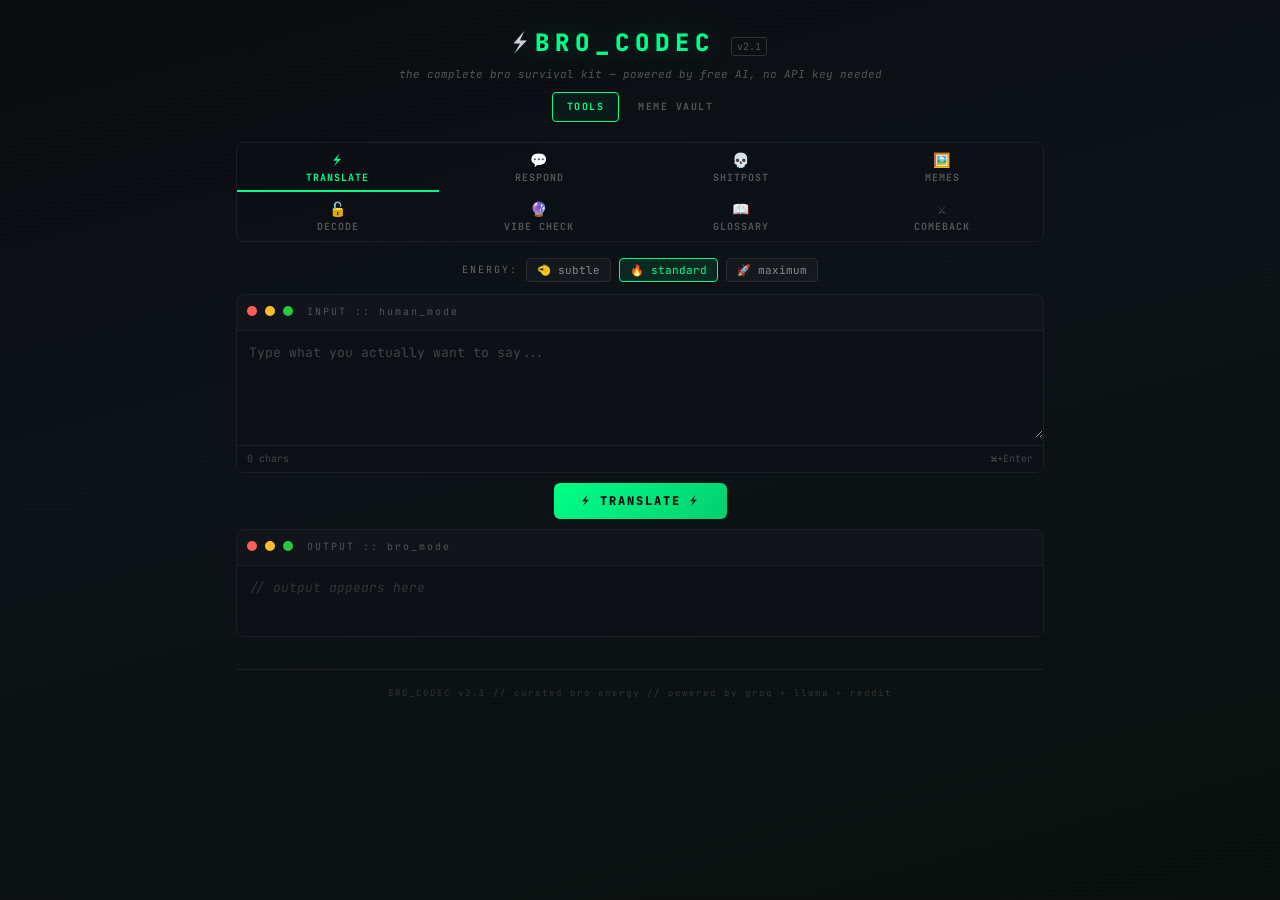
<file: site/index.html>
<!DOCTYPE html>
<html lang="en">
<head>
<meta charset="UTF-8">
<meta name="viewport" content="width=device-width, initial-scale=1.0">
<title>BRO_CODEC v2.1</title>
<link rel="stylesheet" href="/site/css/base.css">
</head>
<body>
<div class="scan"></div>
<div class="wrap">

  <div class="site-header">
    <div><span style="font-size:24px">⚡</span> <h1>BRO_CODEC</h1> <span class="version">v2.1</span></div>
    <p class="subtitle">the complete bro survival kit &mdash; powered by free AI, no API key needed</p>
  </div>

  <nav class="site-nav">
    <a href="/" class="active">TOOLS</a>
    <a href="/memes.html">MEME VAULT</a>
  </nav>

  <div class="tabs" id="tabs">
    <button class="tab active" data-mode="translate" style="color:var(--green)"><span class="icon">⚡</span>TRANSLATE</button>
    <button class="tab" data-mode="respond"><span class="icon">💬</span>RESPOND</button>
    <button class="tab" data-mode="shitpost"><span class="icon">💀</span>SHITPOST</button>
    <button class="tab" data-mode="meme"><span class="icon">🖼️</span>MEMES</button>
    <button class="tab" data-mode="decode"><span class="icon">🔓</span>DECODE</button>
    <button class="tab" data-mode="vibe"><span class="icon">🔮</span>VIBE CHECK</button>
    <button class="tab" data-mode="glossary"><span class="icon">📖</span>GLOSSARY</button>
    <button class="tab" data-mode="comeback"><span class="icon">⚔️</span>COMEBACK</button>
  </div>

  <div id="content"></div>

  <div class="site-footer">BRO_CODEC v2.1 // curated bro energy // powered by groq + llama + reddit</div>
</div>

<script src="/site/js/utils.js"></script>
<script src="/site/js/prompts.js"></script>
<script src="/site/js/tools.js"></script>
</body>
</html>
</file>
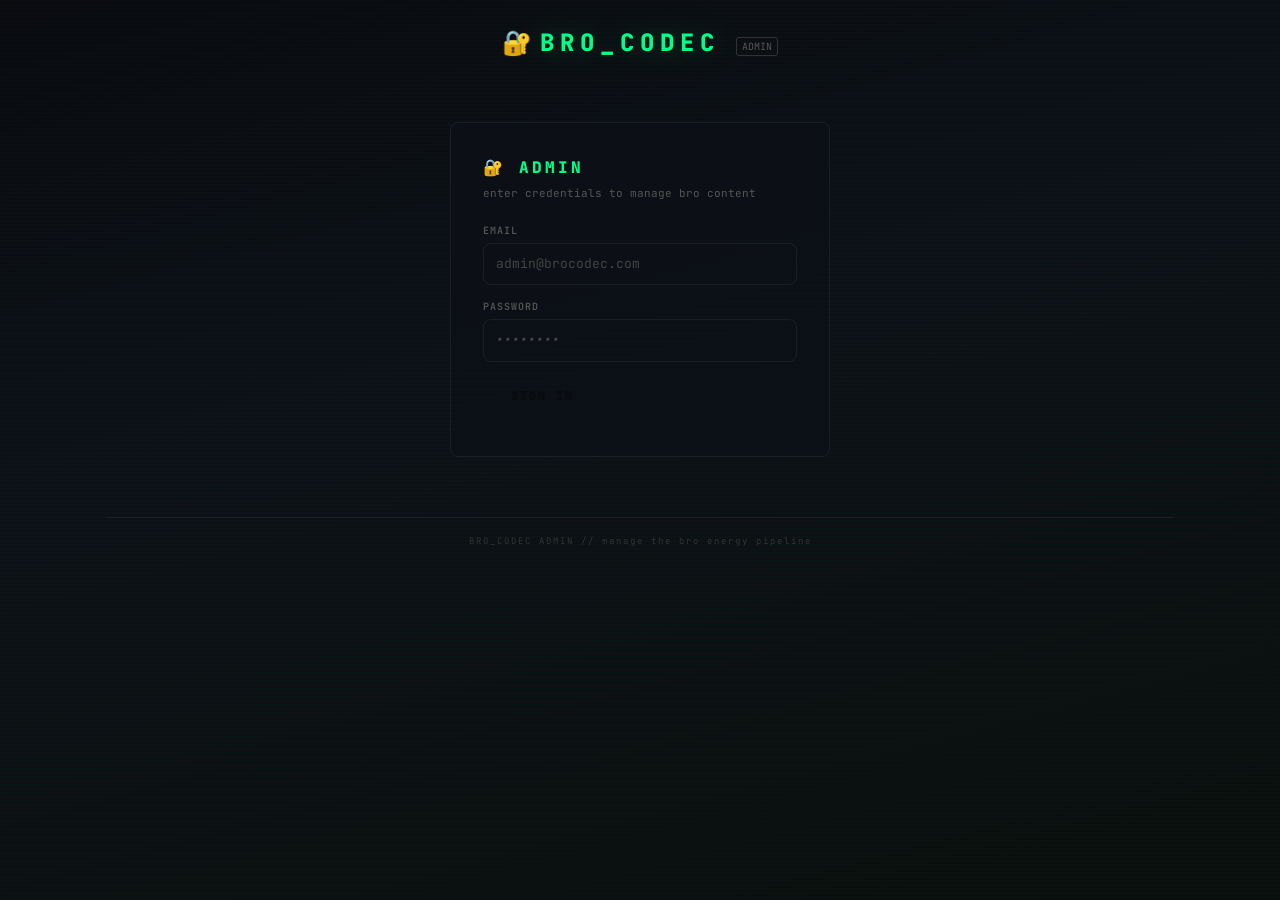
<file: site/admin.html>
<!DOCTYPE html>
<html lang="en">
<head>
<meta charset="UTF-8">
<meta name="viewport" content="width=device-width, initial-scale=1.0">
<title>BRO_CODEC — Admin</title>
<link rel="stylesheet" href="/site/css/base.css">
</head>
<body>
<div class="scan"></div>
<div class="wrap wrap--wide">

  <div class="site-header">
    <div><span style="font-size:24px">🔐</span> <h1>BRO_CODEC</h1> <span class="version">ADMIN</span></div>
  </div>

  <nav class="site-nav" id="admin-nav" style="display:none">
    <a href="/">← SITE</a>
    <a href="/admin.html" class="active">ADMIN</a>
    <a href="#" id="nav-quotes" class="active">QUOTES</a>
    <a href="#" id="nav-memes">MEMES</a>
    <a href="#" id="logout-btn" style="color:var(--red)">LOGOUT</a>
  </nav>

  <!-- Login Screen -->
  <div id="login-screen">
    <div class="login-box">
      <h2>🔐 ADMIN</h2>
      <p>enter credentials to manage bro content</p>
      <div class="form-group">
        <label>EMAIL</label>
        <input type="email" id="login-email" placeholder="admin@brocodec.com">
      </div>
      <div class="form-group">
        <label>PASSWORD</label>
        <input type="password" id="login-password" placeholder="••••••••">
      </div>
      <div class="btn-row" style="justify-content:flex-start;margin-top:16px">
        <button class="btn btn--primary" id="login-btn">SIGN IN</button>
      </div>
      <div id="login-error" class="form-error hidden"></div>
    </div>
  </div>

  <!-- Admin Content (hidden until logged in) -->
  <div id="admin-content" style="display:none">

    <!-- Stats -->
    <div class="admin-grid mb-2" id="stats-row">
      <div class="admin-stat">
        <div class="admin-stat__number" id="stat-quotes">—</div>
        <div class="admin-stat__label">QUOTES</div>
      </div>
      <div class="admin-stat">
        <div class="admin-stat__number" id="stat-memes">—</div>
        <div class="admin-stat__label">MEMES</div>
      </div>
    </div>

    <!-- Quotes Section -->
    <div id="section-quotes">
      <div style="display:flex;justify-content:space-between;align-items:center;margin-bottom:12px;flex-wrap:wrap;gap:8px">
        <h3 style="font-size:13px;color:var(--green);letter-spacing:2px;font-weight:800">📝 QUOTES</h3>
        <button class="btn btn--primary btn--small" id="add-quote-btn">+ ADD QUOTE</button>
      </div>
      <div id="quotes-list"></div>
    </div>

    <!-- Memes Section -->
    <div id="section-memes" style="display:none">
      <div style="display:flex;justify-content:space-between;align-items:center;margin-bottom:12px;flex-wrap:wrap;gap:8px">
        <h3 style="font-size:13px;color:var(--cyan);letter-spacing:2px;font-weight:800">🖼️ MEMES</h3>
        <button class="btn btn--cyan btn--small" id="add-meme-btn">+ UPLOAD MEME</button>
      </div>
      <div id="memes-list"></div>
    </div>
  </div>

  <div class="site-footer">BRO_CODEC ADMIN // manage the bro energy pipeline</div>
</div>

<!-- Quote Modal -->
<div id="quote-modal" class="modal-overlay hidden">
  <div class="modal">
    <h3 id="quote-modal-title">ADD QUOTE</h3>
    <input type="hidden" id="q-edit-id">
    <div class="form-group">
      <label>QUOTE TEXT *</label>
      <textarea id="q-text" placeholder="Paste the quote here..." rows="3"></textarea>
    </div>
    <div class="admin-grid">
      <div class="form-group">
        <label>SOURCE</label>
        <select id="q-source">
          <option value="x">𝕏 (Twitter)</option>
          <option value="discord">Discord</option>
          <option value="youtube">YouTube</option>
          <option value="reddit">Reddit</option>
          <option value="personal">Personal / IRL</option>
          <option value="other">Other</option>
        </select>
      </div>
      <div class="form-group">
        <label>BRO SCORE (1-10)</label>
        <input type="text" id="q-score" placeholder="7" value="7">
      </div>
    </div>
    <div class="form-group">
      <label>SOURCE URL</label>
      <input type="url" id="q-url" placeholder="https://...">
    </div>
    <div class="form-group">
      <label>SOURCE AUTHOR</label>
      <input type="text" id="q-author" placeholder="@username or name">
    </div>
    <div class="form-group">
      <label>TAGS (comma separated)</label>
      <input type="text" id="q-tags" placeholder="hustle, wife, kids, workplace">
    </div>
    <div class="form-group">
      <label>NOTES</label>
      <textarea id="q-notes" placeholder="Context, why it's funny, etc." rows="2"></textarea>
    </div>
    <div class="form-group">
      <label><input type="checkbox" id="q-published" checked> Published (visible on site)</label>
    </div>
    <div class="btn-row" style="justify-content:flex-start;gap:8px;margin-top:16px">
      <button class="btn btn--primary" id="q-save-btn">SAVE</button>
      <button class="btn btn--ghost" onclick="closeModal('quote-modal')">CANCEL</button>
    </div>
    <div id="q-error" class="form-error hidden"></div>
  </div>
</div>

<!-- Meme Modal -->
<div id="meme-modal" class="modal-overlay hidden">
  <div class="modal">
    <h3 id="meme-modal-title">UPLOAD MEME</h3>
    <input type="hidden" id="m-edit-id">
    <div class="form-group">
      <label>TITLE *</label>
      <input type="text" id="m-title" placeholder="Meme title...">
    </div>
    <div class="form-group">
      <label>IMAGE *</label>
      <input type="file" id="m-file" accept="image/*" style="font-size:11px;color:var(--dim)">
      <div id="m-preview" style="margin-top:8px"></div>
    </div>
    <div class="form-group">
      <label>DESCRIPTION</label>
      <textarea id="m-desc" placeholder="What's the context?" rows="2"></textarea>
    </div>
    <div class="form-group">
      <label>TAGS (comma separated)</label>
      <input type="text" id="m-tags" placeholder="hustle, grind, wife">
    </div>
    <div class="form-group">
      <label>SOURCE (where you found it)</label>
      <input type="text" id="m-source" placeholder="@account, subreddit, etc.">
    </div>
    <div class="form-group">
      <label><input type="checkbox" id="m-published" checked> Published (visible on meme vault)</label>
    </div>
    <div class="btn-row" style="justify-content:flex-start;gap:8px;margin-top:16px">
      <button class="btn btn--cyan" id="m-save-btn">UPLOAD & SAVE</button>
      <button class="btn btn--ghost" onclick="closeModal('meme-modal')">CANCEL</button>
    </div>
    <div id="m-error" class="form-error hidden"></div>
  </div>
</div>

<script src="/site/js/supabase.js"></script>
<script src="/site/js/utils.js"></script>
<script>
// === State ===
let adminSection = 'quotes';

// === Auth ===
async function checkAuth() {
  if (supabase.isLoggedIn()) {
    // Try refreshing to verify token is still valid
    const valid = await supabase.refreshSession();
    if (valid) {
      showAdmin();
      return;
    }
  }
  showLogin();
}

function showLogin() {
  document.getElementById('login-screen').style.display = 'block';
  document.getElementById('admin-content').style.display = 'none';
  document.getElementById('admin-nav').style.display = 'none';
}

function showAdmin() {
  document.getElementById('login-screen').style.display = 'none';
  document.getElementById('admin-content').style.display = 'block';
  document.getElementById('admin-nav').style.display = 'flex';
  loadStats();
  loadQuotes();
  loadMemes();
}

document.getElementById('login-btn').onclick = async () => {
  const email = document.getElementById('login-email').value.trim();
  const password = document.getElementById('login-password').value;
  const err = document.getElementById('login-error');
  err.classList.add('hidden');
  if (!email || !password) { err.textContent = 'Enter email and password'; err.classList.remove('hidden'); return; }
  try {
    document.getElementById('login-btn').disabled = true;
    document.getElementById('login-btn').textContent = '⏳ ...';
    await supabase.signIn(email, password);
    showAdmin();
  } catch (e) {
    err.textContent = e.message;
    err.classList.remove('hidden');
  } finally {
    document.getElementById('login-btn').disabled = false;
    document.getElementById('login-btn').textContent = 'SIGN IN';
  }
};

// Enter key on password field
document.getElementById('login-password').onkeydown = e => {
  if (e.key === 'Enter') document.getElementById('login-btn').click();
};

document.getElementById('logout-btn').onclick = async (e) => {
  e.preventDefault();
  await supabase.signOut();
  showLogin();
};

// === Section navigation ===
document.getElementById('nav-quotes').onclick = e => {
  e.preventDefault();
  adminSection = 'quotes';
  document.getElementById('section-quotes').style.display = 'block';
  document.getElementById('section-memes').style.display = 'none';
  document.getElementById('nav-quotes').classList.add('active');
  document.getElementById('nav-memes').classList.remove('active');
};

document.getElementById('nav-memes').onclick = e => {
  e.preventDefault();
  adminSection = 'memes';
  document.getElementById('section-quotes').style.display = 'none';
  document.getElementById('section-memes').style.display = 'block';
  document.getElementById('nav-quotes').classList.remove('active');
  document.getElementById('nav-memes').classList.add('active');
};

// === Stats ===
async function loadStats() {
  try {
    const quotes = await supabase.query('quotes', { select: 'id', auth: true });
    document.getElementById('stat-quotes').textContent = quotes.length;
  } catch { document.getElementById('stat-quotes').textContent = '?'; }
  try {
    const memes = await supabase.query('memes', { select: 'id', auth: true });
    document.getElementById('stat-memes').textContent = memes.length;
  } catch { document.getElementById('stat-memes').textContent = '?'; }
}

// === Quotes ===
async function loadQuotes() {
  const list = document.getElementById('quotes-list');
  list.innerHTML = '<span class="loading text-dim">Loading...</span>';
  try {
    const quotes = await supabase.query('quotes', { order: 'created_at.desc', auth: true });
    if (!quotes.length) {
      list.innerHTML = '<div class="empty-state"><div class="icon">📝</div><p>No quotes yet. Add your first one.</p></div>';
      return;
    }
    list.innerHTML = `
      <div class="panel" style="overflow-x:auto">
        <table class="admin-table">
          <thead><tr>
            <th>QUOTE</th><th>SOURCE</th><th>SCORE</th><th>STATUS</th><th>DATE</th><th></th>
          </tr></thead>
          <tbody>${quotes.map(q => `
            <tr>
              <td style="max-width:320px;white-space:pre-wrap">${esc(q.text.length > 120 ? q.text.slice(0, 120) + '...' : q.text)}</td>
              <td>${sourceBadge(q.source)}</td>
              <td>${broScoreDisplay(q.bro_score)}</td>
              <td><span style="color:${q.is_published ? 'var(--green)' : 'var(--dim)'}">${q.is_published ? '● LIVE' : '○ DRAFT'}</span></td>
              <td style="white-space:nowrap;font-size:10px">${formatDate(q.created_at)}</td>
              <td class="actions">
                <button class="btn--icon" onclick="editQuote('${q.id}')" title="Edit">✏️</button>
                <button class="btn--icon" onclick="deleteQuote('${q.id}')" title="Delete">🗑️</button>
              </td>
            </tr>`).join('')}
          </tbody>
        </table>
      </div>`;
  } catch (e) {
    list.innerHTML = `<div class="empty-state text-red">Error: ${esc(e.message)}</div>`;
  }
}

// Quote modal
function openQuoteModal(data = null) {
  document.getElementById('quote-modal-title').textContent = data ? 'EDIT QUOTE' : 'ADD QUOTE';
  document.getElementById('q-edit-id').value = data?.id || '';
  document.getElementById('q-text').value = data?.text || '';
  document.getElementById('q-source').value = data?.source || 'x';
  document.getElementById('q-score').value = data?.bro_score || '7';
  document.getElementById('q-url').value = data?.source_url || '';
  document.getElementById('q-author').value = data?.source_author || '';
  document.getElementById('q-tags').value = (data?.tags || []).join(', ');
  document.getElementById('q-notes').value = data?.notes || '';
  document.getElementById('q-published').checked = data?.is_published !== false;
  document.getElementById('q-error').classList.add('hidden');
  document.getElementById('quote-modal').classList.remove('hidden');
}

function closeModal(id) { document.getElementById(id).classList.add('hidden'); }

document.getElementById('add-quote-btn').onclick = () => openQuoteModal();

document.getElementById('q-save-btn').onclick = async () => {
  const text = document.getElementById('q-text').value.trim();
  const err = document.getElementById('q-error');
  err.classList.add('hidden');
  if (!text) { err.textContent = 'Quote text is required'; err.classList.remove('hidden'); return; }

  const data = {
    text,
    source: document.getElementById('q-source').value,
    bro_score: Math.max(1, Math.min(10, parseInt(document.getElementById('q-score').value) || 7)),
    source_url: document.getElementById('q-url').value.trim() || null,
    source_author: document.getElementById('q-author').value.trim() || null,
    tags: document.getElementById('q-tags').value.split(',').map(t => t.trim()).filter(Boolean),
    notes: document.getElementById('q-notes').value.trim() || null,
    is_published: document.getElementById('q-published').checked,
  };

  const editId = document.getElementById('q-edit-id').value;
  try {
    document.getElementById('q-save-btn').disabled = true;
    if (editId) {
      await supabase.update('quotes', editId, data);
      showToast('Quote updated');
    } else {
      await supabase.insert('quotes', data);
      showToast('Quote added');
    }
    closeModal('quote-modal');
    loadQuotes();
    loadStats();
  } catch (e) {
    err.textContent = e.message;
    err.classList.remove('hidden');
  } finally {
    document.getElementById('q-save-btn').disabled = false;
  }
};

let _quotesCache = [];
async function editQuote(id) {
  try {
    const quotes = await supabase.query('quotes', { filter: `id=eq.${id}`, auth: true });
    if (quotes[0]) openQuoteModal(quotes[0]);
  } catch (e) { showToast('Error: ' + e.message, 'error'); }
}

async function deleteQuote(id) {
  if (!confirm('Delete this quote?')) return;
  try {
    await supabase.delete('quotes', id);
    showToast('Quote deleted');
    loadQuotes();
    loadStats();
  } catch (e) { showToast('Error: ' + e.message, 'error'); }
}

// === Memes ===
async function loadMemes() {
  const list = document.getElementById('memes-list');
  list.innerHTML = '<span class="loading text-dim">Loading...</span>';
  try {
    const memes = await supabase.query('memes', { order: 'created_at.desc', auth: true });
    if (!memes.length) {
      list.innerHTML = '<div class="empty-state"><div class="icon">🖼️</div><p>No memes yet. Upload your first one.</p></div>';
      return;
    }
    list.innerHTML = `<div class="gallery-grid">${memes.map(m => `
      <div class="gallery-card">
        <img src="${esc(m.image_url || '')}" alt="${esc(m.title)}" loading="lazy" style="cursor:pointer" onclick="window.open('${esc(m.image_url)}','_blank')"
          onerror="this.src='data:image/svg+xml,<svg xmlns=%22http://www.w3.org/2000/svg%22 width=%22400%22 height=%22300%22><rect fill=%22%23111%22 width=%22400%22 height=%22300%22/><text x=%2250%25%22 y=%2250%25%22 fill=%22%23333%22 text-anchor=%22middle%22 dy=%22.3em%22 font-family=%22monospace%22>?</text></svg>'">
        <div class="gallery-card__info">
          <div class="gallery-card__title">${esc(m.title)}</div>
          <div class="gallery-card__meta">
            <span style="color:${m.is_published ? 'var(--green)' : 'var(--dim)'}">
              ${m.is_published ? '● LIVE' : '○ DRAFT'}
            </span>
            <span style="font-size:10px">⬇ ${m.download_count || 0}</span>
          </div>
          <div class="actions mt-1">
            <button class="btn--ghost btn--small" onclick="editMeme('${m.id}')">✏️ Edit</button>
            <button class="btn--ghost btn--small" style="color:var(--red)" onclick="deleteMeme('${m.id}', '${esc(m.image_path)}')">🗑️</button>
          </div>
        </div>
      </div>`).join('')}</div>`;
  } catch (e) {
    list.innerHTML = `<div class="empty-state text-red">Error: ${esc(e.message)}</div>`;
  }
}

// Meme modal
function openMemeModal(data = null) {
  document.getElementById('meme-modal-title').textContent = data ? 'EDIT MEME' : 'UPLOAD MEME';
  document.getElementById('m-edit-id').value = data?.id || '';
  document.getElementById('m-title').value = data?.title || '';
  document.getElementById('m-desc').value = data?.description || '';
  document.getElementById('m-tags').value = (data?.tags || []).join(', ');
  document.getElementById('m-source').value = data?.source || '';
  document.getElementById('m-published').checked = data?.is_published !== false;
  document.getElementById('m-file').value = '';
  document.getElementById('m-preview').innerHTML = data?.image_url
    ? `<img src="${esc(data.image_url)}" style="max-width:200px;border-radius:4px">`
    : '';
  document.getElementById('m-error').classList.add('hidden');
  // For edits, file is optional
  document.getElementById('m-file').required = !data;
  document.getElementById('meme-modal').classList.remove('hidden');
}

document.getElementById('add-meme-btn').onclick = () => openMemeModal();

document.getElementById('m-file').onchange = (e) => {
  const file = e.target.files[0];
  if (file) {
    const reader = new FileReader();
    reader.onload = (ev) => {
      document.getElementById('m-preview').innerHTML = `<img src="${ev.target.result}" style="max-width:200px;border-radius:4px">`;
    };
    reader.readAsDataURL(file);
  }
};

document.getElementById('m-save-btn').onclick = async () => {
  const title = document.getElementById('m-title').value.trim();
  const file = document.getElementById('m-file').files[0];
  const editId = document.getElementById('m-edit-id').value;
  const err = document.getElementById('m-error');
  err.classList.add('hidden');

  if (!title) { err.textContent = 'Title is required'; err.classList.remove('hidden'); return; }
  if (!editId && !file) { err.textContent = 'Image is required'; err.classList.remove('hidden'); return; }

  const btn = document.getElementById('m-save-btn');
  try {
    btn.disabled = true;
    btn.textContent = '⏳ UPLOADING...';

    let image_path = null;
    let image_url = null;

    if (file) {
      const ext = file.name.split('.').pop().toLowerCase();
      const filename = `${Date.now()}_${Math.random().toString(36).slice(2, 8)}.${ext}`;
      image_path = filename;
      image_url = await supabase.uploadFile('memes', filename, file);
    }

    const data = {
      title,
      description: document.getElementById('m-desc').value.trim() || null,
      tags: document.getElementById('m-tags').value.split(',').map(t => t.trim()).filter(Boolean),
      source: document.getElementById('m-source').value.trim() || null,
      is_published: document.getElementById('m-published').checked,
    };

    if (image_path) {
      data.image_path = image_path;
      data.image_url = image_url;
    }

    if (editId) {
      await supabase.update('memes', editId, data);
      showToast('Meme updated');
    } else {
      await supabase.insert('memes', data);
      showToast('Meme uploaded');
    }
    closeModal('meme-modal');
    loadMemes();
    loadStats();
  } catch (e) {
    err.textContent = e.message;
    err.classList.remove('hidden');
  } finally {
    btn.disabled = false;
    btn.textContent = 'UPLOAD & SAVE';
  }
};

async function editMeme(id) {
  try {
    const memes = await supabase.query('memes', { filter: `id=eq.${id}`, auth: true });
    if (memes[0]) openMemeModal(memes[0]);
  } catch (e) { showToast('Error: ' + e.message, 'error'); }
}

async function deleteMeme(id, imagePath) {
  if (!confirm('Delete this meme?')) return;
  try {
    await supabase.delete('memes', id);
    if (imagePath) supabase.deleteFile('memes', imagePath).catch(() => {});
    showToast('Meme deleted');
    loadMemes();
    loadStats();
  } catch (e) { showToast('Error: ' + e.message, 'error'); }
}

// Close modals on overlay click
document.querySelectorAll('.modal-overlay').forEach(overlay => {
  overlay.onclick = e => { if (e.target === overlay) overlay.classList.add('hidden'); };
});

// Init
checkAuth();
</script>
</body>
</html>
</file>
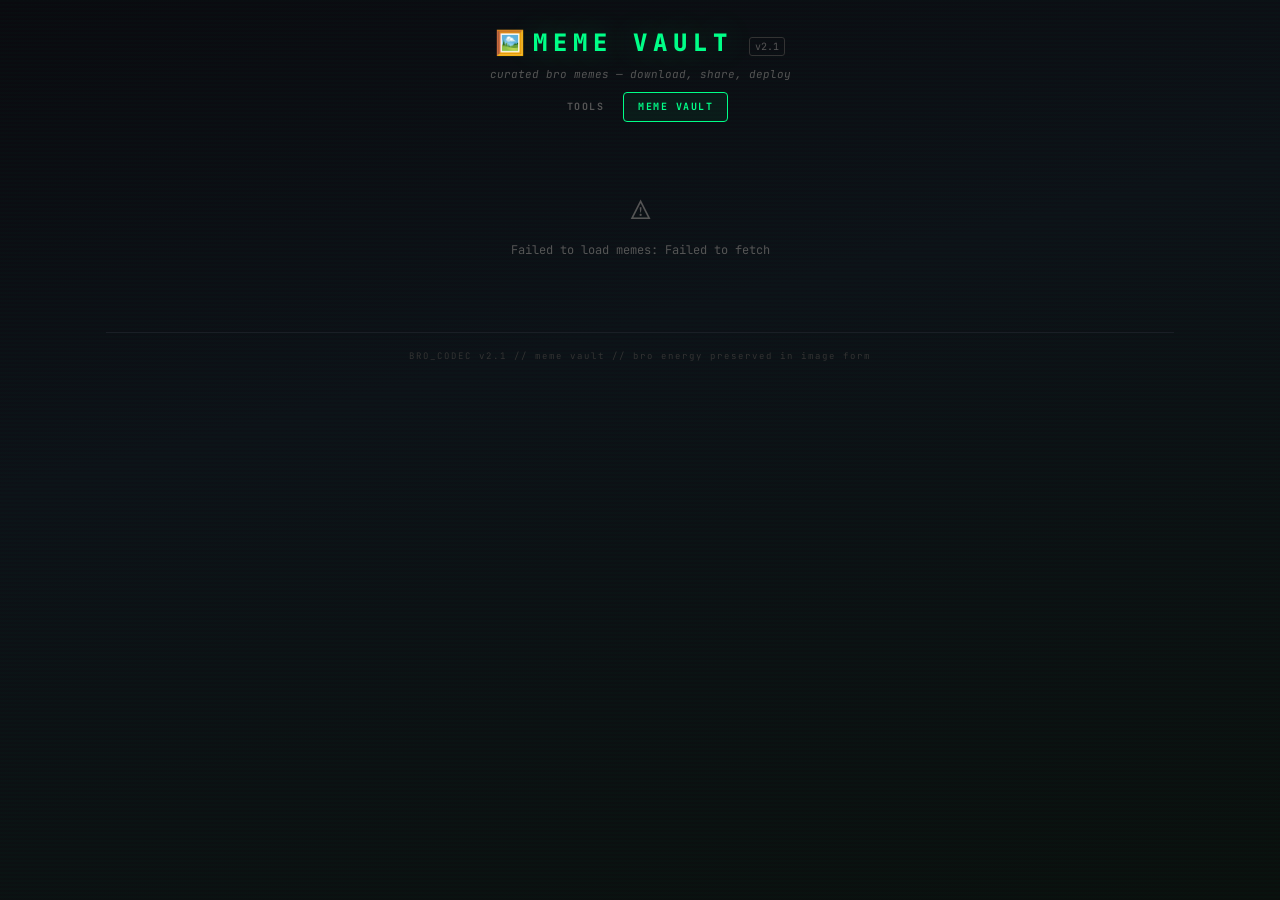
<file: site/memes.html>
<!DOCTYPE html>
<html lang="en">
<head>
<meta charset="UTF-8">
<meta name="viewport" content="width=device-width, initial-scale=1.0">
<title>BRO_CODEC — Meme Vault</title>
<link rel="stylesheet" href="/site/css/base.css">
</head>
<body>
<div class="scan"></div>
<div class="wrap wrap--wide">

  <div class="site-header">
    <div><span style="font-size:24px">🖼️</span> <h1>MEME VAULT</h1> <span class="version">v2.1</span></div>
    <p class="subtitle">curated bro memes — download, share, deploy</p>
  </div>

  <nav class="site-nav">
    <a href="/">TOOLS</a>
    <a href="/memes.html" class="active">MEME VAULT</a>
  </nav>

  <div id="meme-gallery">
    <div class="text-center" style="padding:40px">
      <span class="loading" style="color:var(--dim)">Loading memes...</span>
    </div>
  </div>

  <div class="site-footer">BRO_CODEC v2.1 // meme vault // bro energy preserved in image form</div>
</div>

<script src="/site/js/supabase.js"></script>
<script src="/site/js/utils.js"></script>
<script>
async function loadMemes() {
  const gallery = document.getElementById('meme-gallery');
  try {
    const memes = await supabase.query('memes', {
      filter: 'is_published=eq.true',
      order: 'created_at.desc',
    });

    if (!memes.length) {
      gallery.innerHTML = `
        <div class="empty-state">
          <div class="icon">🖼️</div>
          <p>No memes yet. The vault is empty.</p>
          <p style="margin-top:8px;font-size:10px">Check back soon — bro energy is being collected.</p>
        </div>`;
      return;
    }

    gallery.innerHTML = `<div class="gallery-grid">${memes.map(m => `
      <div class="gallery-card">
        <img src="${esc(m.image_url || '')}" alt="${esc(m.title)}" loading="lazy" onerror="this.src='data:image/svg+xml,<svg xmlns=%22http://www.w3.org/2000/svg%22 width=%22400%22 height=%22300%22><rect fill=%22%23111%22 width=%22400%22 height=%22300%22/><text x=%2250%25%22 y=%2250%25%22 fill=%22%23333%22 text-anchor=%22middle%22 dy=%22.3em%22 font-family=%22monospace%22>image not found</text></svg>'">
        <div class="gallery-card__info">
          <div class="gallery-card__title">${esc(m.title)}</div>
          <div class="gallery-card__meta">
            <span>${m.tags && m.tags.length ? m.tags.map(t => `<span class="tag">${esc(t)}</span>`).join('') : ''}</span>
            <button class="gallery-card__download" onclick="downloadMeme('${m.id}', '${esc(m.image_url)}', '${esc(m.title)}')">⬇ DOWNLOAD</button>
          </div>
          ${m.description ? `<p style="font-size:10px;color:var(--dim);margin-top:6px">${esc(m.description)}</p>` : ''}
        </div>
      </div>
    `).join('')}</div>`;
  } catch (e) {
    gallery.innerHTML = `<div class="empty-state"><div class="icon">⚠️</div><p>Failed to load memes: ${esc(e.message)}</p></div>`;
  }
}

async function downloadMeme(id, url, title) {
  try {
    // Increment download count
    supabase.rpc('increment_download_count', { meme_id: id }).catch(() => {});
    // Trigger download
    const resp = await fetch(url);
    const blob = await resp.blob();
    const ext = url.split('.').pop().split('?')[0] || 'png';
    const a = document.createElement('a');
    a.href = URL.createObjectURL(blob);
    a.download = title.replace(/[^a-z0-9]/gi, '_').toLowerCase() + '.' + ext;
    document.body.appendChild(a);
    a.click();
    document.body.removeChild(a);
    URL.revokeObjectURL(a.href);
  } catch {
    window.open(url, '_blank');
  }
}

loadMemes();
</script>
</body>
</html>
</file>
<file: site/css/base.css>
/* ============================================
   BRO_CODEC v2.1 — Base Styles
   ============================================ */

@import url('https://fonts.googleapis.com/css2?family=JetBrains+Mono:wght@400;500;600;700;800;900&display=swap');

:root {
  --green: #00ff88;
  --amber: #ffaa00;
  --purple: #cc44ff;
  --cyan: #00d4ff;
  --pink: #ff6b9d;
  --lime: #a8ff00;
  --orange: #ff8844;
  --red: #ff4444;
  --bg: #0a0a0f;
  --bg-alt: #0d1117;
  --panel: rgba(13, 17, 23, 0.8);
  --panel-solid: #0d1117;
  --border: #1a1f26;
  --border-light: #2a2f36;
  --dim: #555;
  --text: #c9d1d9;
  --text-bright: #e6edf3;
  --radius: 8px;
  --font: 'JetBrains Mono', 'Fira Code', 'SF Mono', monospace;
}

*, *::before, *::after { margin: 0; padding: 0; box-sizing: border-box; }
::selection { background: rgba(0, 255, 136, 0.3); color: #fff; }

html { scroll-behavior: smooth; }

body {
  min-height: 100vh;
  background: linear-gradient(165deg, #0a0a0f 0%, #0d1117 40%, #0a0f0d 100%);
  color: var(--text);
  font-family: var(--font);
  font-size: 13px;
  line-height: 1.6;
}

a { color: var(--cyan); text-decoration: none; }
a:hover { text-decoration: underline; }

/* Scanline overlay */
.scan {
  position: fixed; inset: 0;
  pointer-events: none; z-index: 1;
  background: repeating-linear-gradient(0deg, transparent, transparent 2px, rgba(0,255,136,0.015) 2px, rgba(0,255,136,0.015) 4px);
}

/* Layout */
.wrap {
  position: relative; z-index: 2;
  max-width: 840px;
  margin: 0 auto;
  padding: 24px 16px;
}

.wrap--wide { max-width: 1100px; }

/* Header */
.site-header {
  text-align: center;
  margin-bottom: 8px;
}

.site-header h1 {
  font-size: 24px;
  font-weight: 900;
  letter-spacing: 6px;
  color: var(--green);
  margin: 0;
  text-shadow: 0 0 30px rgba(0,255,136,0.3);
  display: inline;
}

.site-header .version {
  font-size: 10px;
  color: var(--dim);
  border: 1px solid #333;
  padding: 2px 5px;
  border-radius: 3px;
  margin-left: 8px;
  vertical-align: middle;
}

.site-header .subtitle {
  font-size: 11px;
  color: var(--dim);
  margin-top: 4px;
  font-style: italic;
}

/* Navigation */
.site-nav {
  display: flex;
  justify-content: center;
  gap: 4px;
  margin-bottom: 20px;
  flex-wrap: wrap;
}

.site-nav a {
  font-size: 10px;
  font-weight: 700;
  letter-spacing: 1.5px;
  color: var(--dim);
  padding: 6px 14px;
  border: 1px solid transparent;
  border-radius: 4px;
  transition: all 0.2s;
  text-decoration: none;
  text-transform: uppercase;
}

.site-nav a:hover {
  color: var(--text);
  border-color: var(--border);
  text-decoration: none;
}

.site-nav a.active {
  color: var(--green);
  border-color: var(--green);
  background: rgba(0,255,136,0.05);
}

/* Panel component */
.panel {
  background: var(--panel);
  border: 1px solid var(--border);
  border-radius: var(--radius);
  overflow: hidden;
  margin-bottom: 10px;
}

.panel__header {
  display: flex;
  align-items: center;
  gap: 6px;
  padding: 7px 10px;
  background: rgba(255,255,255,0.02);
  border-bottom: 1px solid var(--border);
}

.panel__title {
  font-size: 10px;
  color: var(--dim);
  letter-spacing: 2px;
  margin-left: 8px;
  flex: 1;
}

.panel__body {
  padding: 12px;
  min-height: 70px;
  line-height: 1.6;
}

.panel__body--multiline {
  white-space: pre-wrap;
  line-height: 1.7;
}

/* Traffic light dots */
.dots span {
  width: 10px; height: 10px;
  border-radius: 50%;
  display: inline-block;
}
.dots .dot-red { background: rgb(255,95,86); }
.dots .dot-yellow { background: rgb(255,189,46); }
.dots .dot-green { background: rgb(39,201,63); }

/* Form elements */
textarea, input[type="text"], input[type="email"], input[type="password"], input[type="url"], select {
  width: 100%;
  background: transparent;
  border: 1px solid var(--border);
  color: var(--text-bright);
  padding: 10px 12px;
  font-size: 13px;
  font-family: var(--font);
  line-height: 1.6;
  border-radius: var(--radius);
  outline: none;
  transition: border-color 0.2s;
}

textarea:focus, input[type="text"]:focus, input[type="email"]:focus, input[type="password"]:focus, input[type="url"]:focus, select:focus {
  border-color: var(--green);
}

textarea::placeholder, input::placeholder { color: #444; }
textarea { min-height: 90px; resize: vertical; }

/* In-panel inputs (no border) */
.panel textarea, .panel input[type="text"] {
  border: none;
  border-radius: 0;
  padding: 12px;
}

.panel textarea:focus, .panel input[type="text"]:focus {
  border-color: transparent;
}

/* Buttons */
.btn {
  border: none;
  padding: 10px 28px;
  border-radius: 6px;
  font-size: 12px;
  font-weight: 800;
  letter-spacing: 2px;
  font-family: var(--font);
  transition: all 0.2s;
  cursor: pointer;
  text-transform: uppercase;
  display: inline-flex;
  align-items: center;
  gap: 6px;
}
.btn:disabled { opacity: 0.5; cursor: wait; }
.btn:hover:not(:disabled) { filter: brightness(1.1); transform: translateY(-1px); }

.btn--primary {
  background: linear-gradient(135deg, var(--green), var(--green)cc);
  color: #0a0a0f;
}

.btn--purple {
  background: linear-gradient(135deg, var(--purple), #9933ff);
  color: #fff;
}

.btn--cyan {
  background: linear-gradient(135deg, var(--cyan), #0099cc);
  color: #0a0a0f;
}

.btn--red {
  background: linear-gradient(135deg, var(--red), #cc2222);
  color: #fff;
}

.btn--ghost {
  background: rgba(255,255,255,0.03);
  border: 1px solid #2a2a2a;
  color: #666;
  padding: 10px 14px;
  font-size: 10px;
  letter-spacing: 2px;
}

.btn--ghost:hover:not(:disabled) { border-color: #444; color: #999; }

.btn--small {
  padding: 5px 12px;
  font-size: 10px;
}

.btn--icon {
  background: transparent;
  border: none;
  font-size: 13px;
  cursor: pointer;
  padding: 2px 4px;
  color: var(--dim);
}

/* Button row */
.btn-row {
  display: flex;
  gap: 6px;
  justify-content: center;
  margin-bottom: 10px;
}

/* Char counter footer */
.input-footer {
  display: flex;
  justify-content: space-between;
  padding: 5px 10px;
  border-top: 1px solid var(--border);
  font-size: 10px;
  color: #444;
}

/* Placeholder text */
.placeholder { color: #333; font-style: italic; }

/* Loading animation */
@keyframes pulse { 0%,100% { opacity: 0.4; } 50% { opacity: 1; } }
.loading { animation: pulse 1.2s ease-in-out infinite; }

/* Utility */
.hidden { display: none !important; }
.text-center { text-align: center; }
.text-dim { color: var(--dim); }
.text-green { color: var(--green); }
.text-red { color: var(--red); }
.text-purple { color: var(--purple); }
.text-cyan { color: var(--cyan); }
.mt-1 { margin-top: 8px; }
.mt-2 { margin-top: 16px; }
.mb-1 { margin-bottom: 8px; }
.mb-2 { margin-bottom: 16px; }

/* Footer */
.site-footer {
  text-align: center;
  margin-top: 32px;
  padding-top: 16px;
  border-top: 1px solid var(--border);
  font-size: 9px;
  color: #333;
  letter-spacing: 2px;
}

/* ============================================
   Tabs (used on main tools page)
   ============================================ */
.tabs {
  display: flex;
  margin-bottom: 16px;
  border-radius: 8px;
  overflow: hidden;
  border: 1px solid var(--border);
  flex-wrap: wrap;
}

.tab {
  flex: 1 1 25%;
  min-width: 70px;
  background: rgba(13,17,23,0.4);
  border: none;
  color: var(--dim);
  padding: 8px 4px;
  font-size: 10px;
  font-weight: 700;
  letter-spacing: 1px;
  cursor: pointer;
  font-family: var(--font);
  transition: all 0.2s;
}

.tab:hover { color: #888; }
.tab.active { box-shadow: inset 0 -2px 0 currentColor; }
.tab .icon { font-size: 14px; display: block; margin-bottom: 2px; }

/* ============================================
   Energy selector
   ============================================ */
.energy-row {
  display: flex;
  align-items: center;
  justify-content: center;
  gap: 8px;
  margin-bottom: 12px;
  flex-wrap: wrap;
}

.energy-label {
  font-size: 10px;
  color: #666;
  letter-spacing: 2px;
}

.energy-btn {
  background: rgba(255,255,255,0.03);
  border: 1px solid #2a2a2a;
  color: #888;
  padding: 4px 10px;
  border-radius: 4px;
  font-size: 11px;
  cursor: pointer;
  font-family: var(--font);
}

.energy-btn.active {
  background: rgba(0,255,136,0.1);
  border-color: var(--green);
  color: var(--green);
}

/* ============================================
   Meme template grid
   ============================================ */
.meme-grid {
  display: grid;
  grid-template-columns: repeat(auto-fill, minmax(180px, 1fr));
  gap: 6px;
}

.meme-card {
  background: var(--panel);
  border: 1px solid var(--border);
  border-radius: 6px;
  padding: 8px 10px;
  cursor: pointer;
  display: flex;
  align-items: center;
  gap: 8px;
  transition: border-color 0.2s;
}

.meme-card:hover { border-color: var(--cyan); }
.meme-card .emoji { font-size: 18px; }
.meme-card .name { font-size: 11px; color: #ccc; overflow: hidden; text-overflow: ellipsis; white-space: nowrap; }
.meme-card .boxes { font-size: 9px; color: var(--dim); margin-top: 1px; }

/* ============================================
   Gallery grid (memes page)
   ============================================ */
.gallery-grid {
  display: grid;
  grid-template-columns: repeat(auto-fill, minmax(260px, 1fr));
  gap: 16px;
}

.gallery-card {
  background: var(--panel);
  border: 1px solid var(--border);
  border-radius: var(--radius);
  overflow: hidden;
  transition: border-color 0.2s, transform 0.2s;
}

.gallery-card:hover {
  border-color: var(--cyan);
  transform: translateY(-2px);
}

.gallery-card img {
  width: 100%;
  aspect-ratio: 16/12;
  object-fit: cover;
  display: block;
  background: #111;
}

.gallery-card__info {
  padding: 12px;
}

.gallery-card__title {
  font-size: 12px;
  font-weight: 700;
  color: var(--text-bright);
  margin-bottom: 4px;
}

.gallery-card__meta {
  font-size: 10px;
  color: var(--dim);
  display: flex;
  justify-content: space-between;
  align-items: center;
}

.gallery-card__download {
  background: rgba(0,212,255,0.1);
  border: 1px solid rgba(0,212,255,0.3);
  color: var(--cyan);
  padding: 4px 10px;
  border-radius: 4px;
  font-size: 10px;
  font-weight: 700;
  cursor: pointer;
  font-family: var(--font);
  letter-spacing: 1px;
  transition: all 0.2s;
}

.gallery-card__download:hover {
  background: rgba(0,212,255,0.2);
}

/* ============================================
   Admin styles
   ============================================ */
.admin-grid {
  display: grid;
  grid-template-columns: 1fr;
  gap: 16px;
}

@media (min-width: 768px) {
  .admin-grid { grid-template-columns: 1fr 1fr; }
}

.admin-stat {
  background: var(--panel);
  border: 1px solid var(--border);
  border-radius: var(--radius);
  padding: 16px;
  text-align: center;
}

.admin-stat__number {
  font-size: 28px;
  font-weight: 900;
  color: var(--green);
}

.admin-stat__label {
  font-size: 10px;
  color: var(--dim);
  letter-spacing: 2px;
  margin-top: 4px;
}

.admin-table {
  width: 100%;
  border-collapse: collapse;
  font-size: 12px;
}

.admin-table th {
  text-align: left;
  padding: 8px 10px;
  font-size: 10px;
  color: var(--dim);
  letter-spacing: 1px;
  border-bottom: 1px solid var(--border);
  font-weight: 600;
}

.admin-table td {
  padding: 8px 10px;
  border-bottom: 1px solid var(--border);
  color: var(--text);
  vertical-align: top;
}

.admin-table tr:hover td { background: rgba(255,255,255,0.02); }

.admin-table .actions {
  display: flex;
  gap: 4px;
}

/* Tag pills */
.tag {
  display: inline-block;
  font-size: 9px;
  padding: 2px 6px;
  border-radius: 3px;
  background: rgba(0,212,255,0.1);
  color: var(--cyan);
  border: 1px solid rgba(0,212,255,0.2);
  margin-right: 3px;
  margin-bottom: 2px;
}

/* Source badges */
.source-badge {
  display: inline-block;
  font-size: 9px;
  padding: 2px 6px;
  border-radius: 3px;
  font-weight: 700;
  letter-spacing: 0.5px;
}

.source-badge--x { background: rgba(255,255,255,0.1); color: #fff; }
.source-badge--discord { background: rgba(88,101,242,0.2); color: #5865F2; }
.source-badge--youtube { background: rgba(255,0,0,0.15); color: #ff4444; }
.source-badge--reddit { background: rgba(255,69,0,0.15); color: #FF4500; }
.source-badge--personal { background: rgba(0,255,136,0.1); color: var(--green); }
.source-badge--other { background: rgba(255,255,255,0.05); color: var(--dim); }

/* Login form */
.login-box {
  max-width: 380px;
  margin: 60px auto;
  background: var(--panel);
  border: 1px solid var(--border);
  border-radius: var(--radius);
  padding: 32px;
}

.login-box h2 {
  font-size: 16px;
  font-weight: 800;
  color: var(--green);
  letter-spacing: 3px;
  margin-bottom: 4px;
}

.login-box p {
  font-size: 11px;
  color: var(--dim);
  margin-bottom: 20px;
}

.form-group {
  margin-bottom: 14px;
}

.form-group label {
  display: block;
  font-size: 10px;
  color: var(--dim);
  letter-spacing: 1px;
  margin-bottom: 4px;
  font-weight: 600;
}

.form-error {
  color: var(--red);
  font-size: 11px;
  margin-top: 8px;
}

/* Toast notifications */
.toast-container {
  position: fixed;
  top: 16px;
  right: 16px;
  z-index: 1000;
  display: flex;
  flex-direction: column;
  gap: 8px;
}

.toast {
  background: var(--panel-solid);
  border: 1px solid var(--border);
  border-radius: var(--radius);
  padding: 10px 16px;
  font-size: 12px;
  font-family: var(--font);
  color: var(--text);
  animation: slideIn 0.3s ease;
  max-width: 340px;
}

.toast--success { border-color: var(--green); color: var(--green); }
.toast--error { border-color: var(--red); color: var(--red); }

@keyframes slideIn {
  from { transform: translateX(100%); opacity: 0; }
  to { transform: translateX(0); opacity: 1; }
}

/* Modal / Dialog */
.modal-overlay {
  position: fixed;
  inset: 0;
  background: rgba(0,0,0,0.7);
  z-index: 100;
  display: flex;
  align-items: center;
  justify-content: center;
  padding: 16px;
}

.modal {
  background: var(--panel-solid);
  border: 1px solid var(--border);
  border-radius: var(--radius);
  width: 100%;
  max-width: 520px;
  max-height: 80vh;
  overflow-y: auto;
  padding: 24px;
}

.modal h3 {
  font-size: 14px;
  font-weight: 800;
  color: var(--green);
  letter-spacing: 2px;
  margin-bottom: 16px;
}

/* Responsive */
@media (max-width: 600px) {
  .wrap { padding: 16px 10px; }
  .gallery-grid { grid-template-columns: repeat(auto-fill, minmax(200px, 1fr)); }
}

/* Bro score indicator */
.bro-score {
  display: inline-flex;
  align-items: center;
  gap: 3px;
  font-size: 11px;
  font-weight: 700;
}

.bro-score--low { color: var(--dim); }
.bro-score--mid { color: var(--amber); }
.bro-score--high { color: var(--red); }

/* Empty state */
.empty-state {
  text-align: center;
  padding: 40px 20px;
  color: var(--dim);
}

.empty-state .icon { font-size: 32px; margin-bottom: 8px; }
.empty-state p { font-size: 12px; }
</file>
